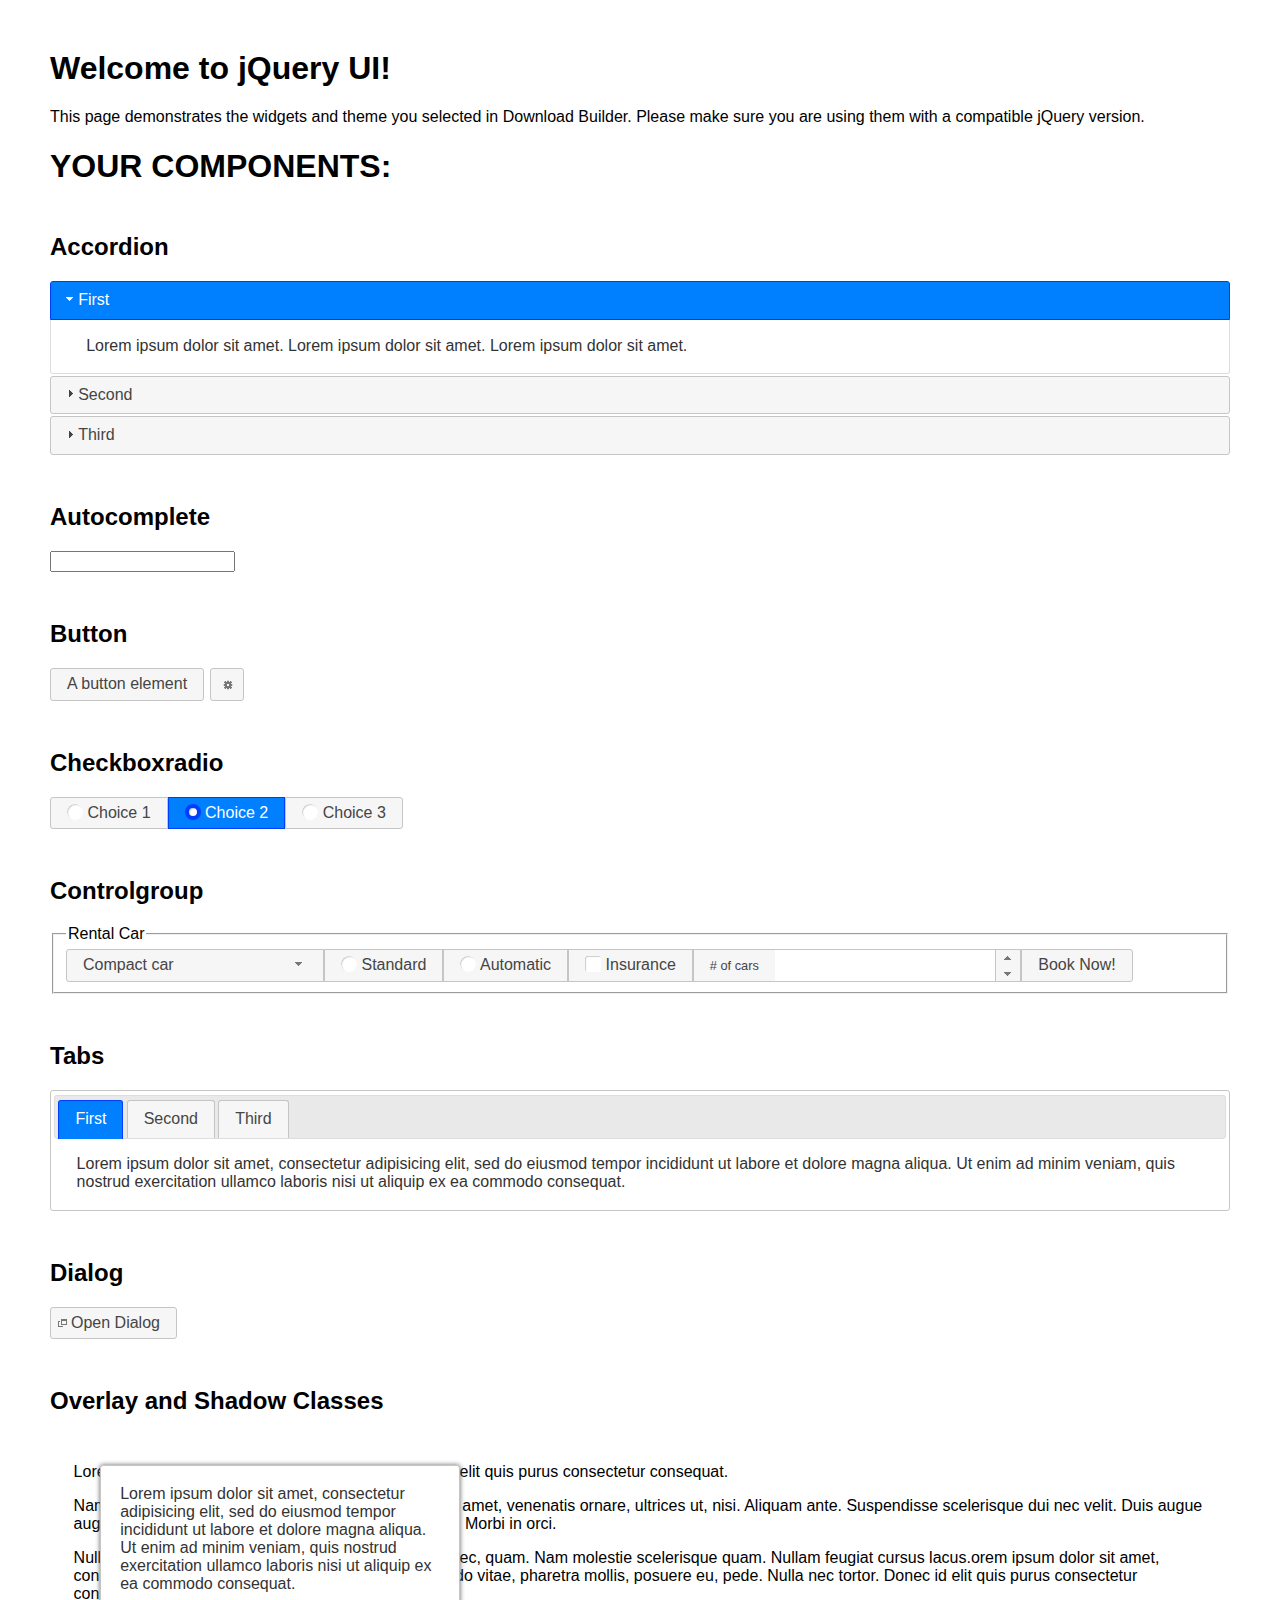
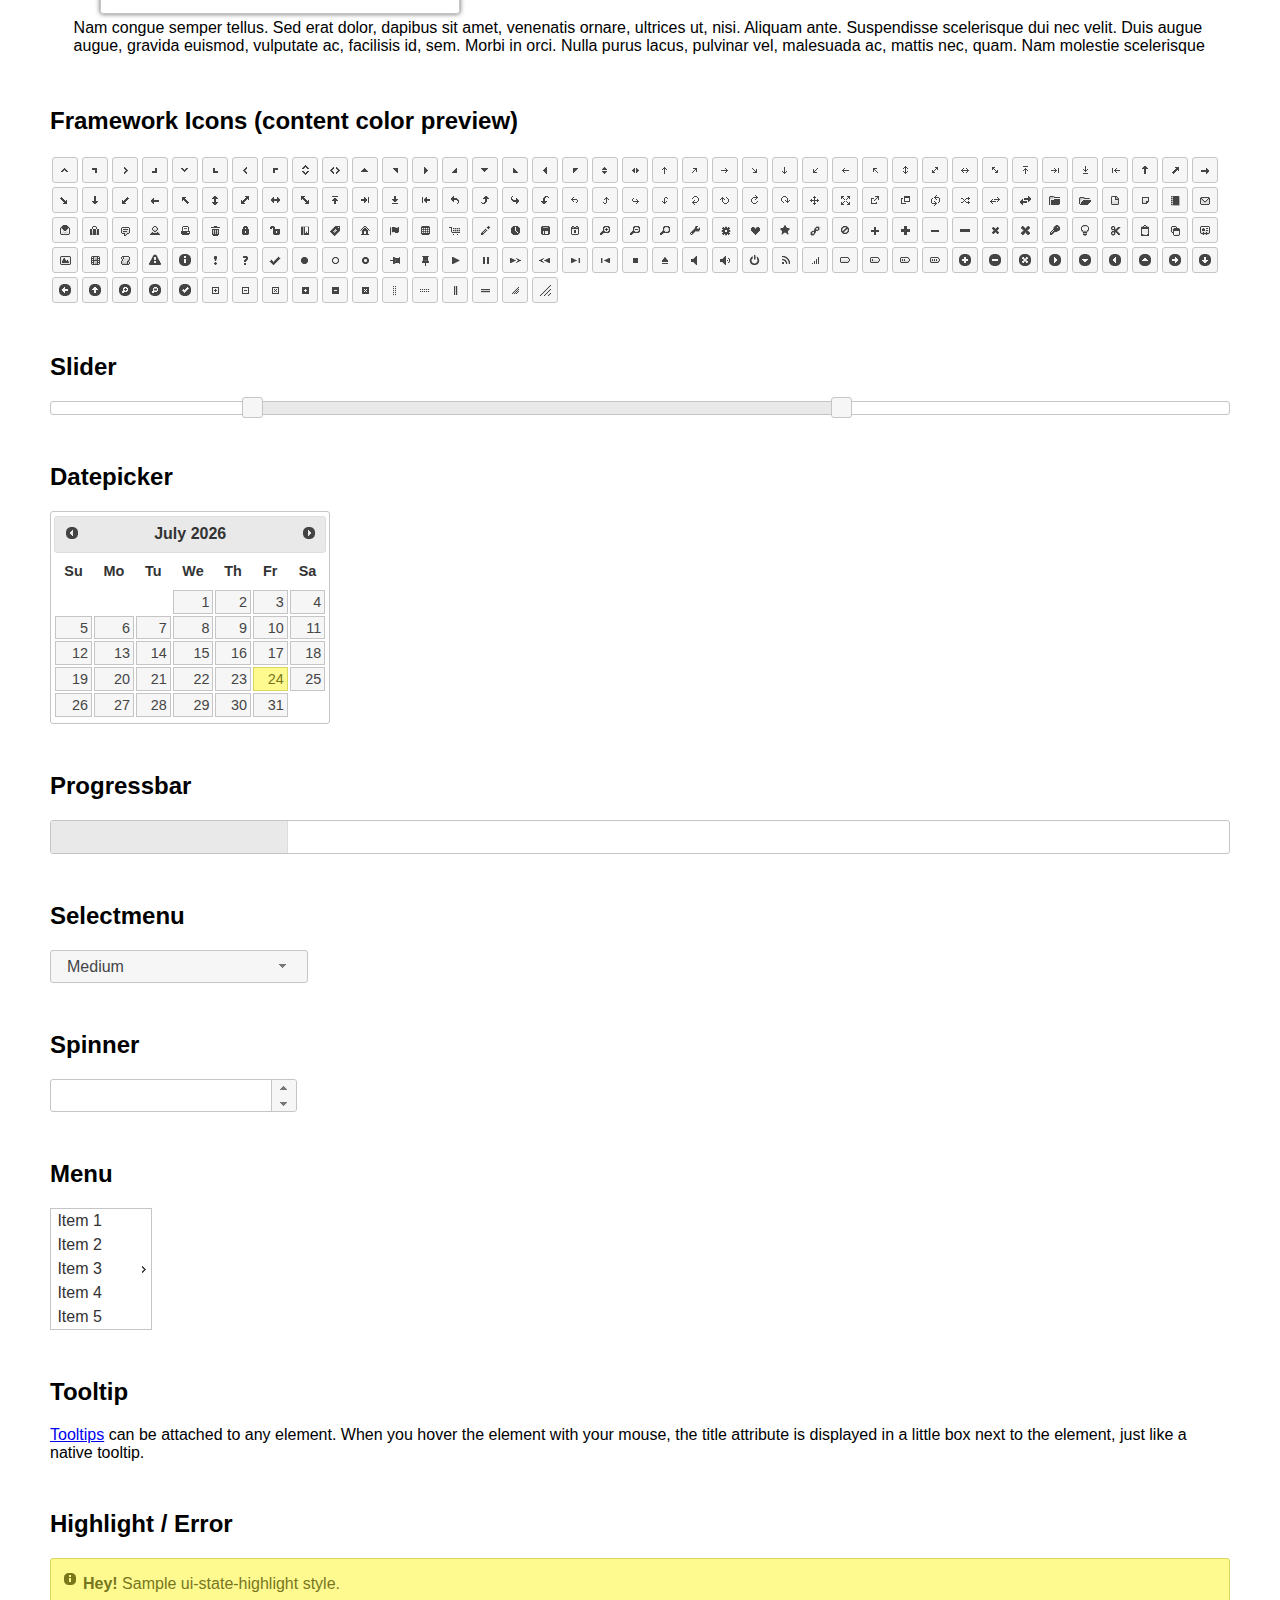
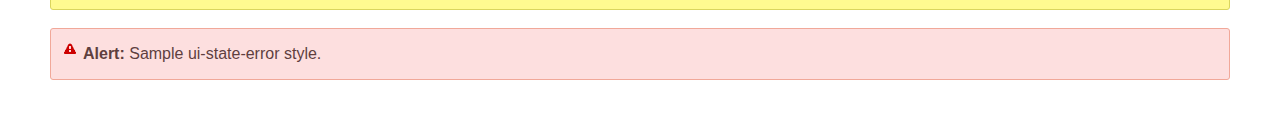
<file: src/main/resources/static/libs/jquery-ui-1.12.1/index.html>
<!doctype html>
<html lang="us">
<head>
	<meta charset="utf-8">
	<title>jQuery UI Example Page</title>
	<link href="jquery-ui.css" rel="stylesheet">
	<style>
	body{
		font-family: "Trebuchet MS", sans-serif;
		margin: 50px;
	}
	.demoHeaders {
		margin-top: 2em;
	}
	#dialog-link {
		padding: .4em 1em .4em 20px;
		text-decoration: none;
		position: relative;
	}
	#dialog-link span.ui-icon {
		margin: 0 5px 0 0;
		position: absolute;
		left: .2em;
		top: 50%;
		margin-top: -8px;
	}
	#icons {
		margin: 0;
		padding: 0;
	}
	#icons li {
		margin: 2px;
		position: relative;
		padding: 4px 0;
		cursor: pointer;
		float: left;
		list-style: none;
	}
	#icons span.ui-icon {
		float: left;
		margin: 0 4px;
	}
	.fakewindowcontain .ui-widget-overlay {
		position: absolute;
	}
	select {
		width: 200px;
	}
	</style>
</head>
<body>

<h1>Welcome to jQuery UI!</h1>

<div class="ui-widget">
	<p>This page demonstrates the widgets and theme you selected in Download Builder. Please make sure you are using them with a compatible jQuery version.</p>
</div>

<h1>YOUR COMPONENTS:</h1>


<!-- Accordion -->
<h2 class="demoHeaders">Accordion</h2>
<div id="accordion">
	<h3>First</h3>
	<div>Lorem ipsum dolor sit amet. Lorem ipsum dolor sit amet. Lorem ipsum dolor sit amet.</div>
	<h3>Second</h3>
	<div>Phasellus mattis tincidunt nibh.</div>
	<h3>Third</h3>
	<div>Nam dui erat, auctor a, dignissim quis.</div>
</div>



<!-- Autocomplete -->
<h2 class="demoHeaders">Autocomplete</h2>
<div>
	<input id="autocomplete" title="type &quot;a&quot;">
</div>



<!-- Button -->
<h2 class="demoHeaders">Button</h2>
<button id="button">A button element</button>
<button id="button-icon">An icon-only button</button>



<!-- Checkboxradio -->
<h2 class="demoHeaders">Checkboxradio</h2>
<form style="margin-top: 1em;">
	<div id="radioset">
		<input type="radio" id="radio1" name="radio"><label for="radio1">Choice 1</label>
		<input type="radio" id="radio2" name="radio" checked="checked"><label for="radio2">Choice 2</label>
		<input type="radio" id="radio3" name="radio"><label for="radio3">Choice 3</label>
	</div>
</form>



<!-- Controlgroup -->
<h2 class="demoHeaders">Controlgroup</h2>
<fieldset>
	<legend>Rental Car</legend>
	<div id="controlgroup">
		<select id="car-type">
			<option>Compact car</option>
			<option>Midsize car</option>
			<option>Full size car</option>
			<option>SUV</option>
			<option>Luxury</option>
			<option>Truck</option>
			<option>Van</option>
		</select>
		<label for="transmission-standard">Standard</label>
		<input type="radio" name="transmission" id="transmission-standard">
		<label for="transmission-automatic">Automatic</label>
		<input type="radio" name="transmission" id="transmission-automatic">
		<label for="insurance">Insurance</label>
		<input type="checkbox" name="insurance" id="insurance">
		<label for="horizontal-spinner" class="ui-controlgroup-label"># of cars</label>
		<input id="horizontal-spinner" class="ui-spinner-input">
		<button>Book Now!</button>
	</div>
</fieldset>



<!-- Tabs -->
<h2 class="demoHeaders">Tabs</h2>
<div id="tabs">
	<ul>
		<li><a href="#tabs-1">First</a></li>
		<li><a href="#tabs-2">Second</a></li>
		<li><a href="#tabs-3">Third</a></li>
	</ul>
	<div id="tabs-1">Lorem ipsum dolor sit amet, consectetur adipisicing elit, sed do eiusmod tempor incididunt ut labore et dolore magna aliqua. Ut enim ad minim veniam, quis nostrud exercitation ullamco laboris nisi ut aliquip ex ea commodo consequat.</div>
	<div id="tabs-2">Phasellus mattis tincidunt nibh. Cras orci urna, blandit id, pretium vel, aliquet ornare, felis. Maecenas scelerisque sem non nisl. Fusce sed lorem in enim dictum bibendum.</div>
	<div id="tabs-3">Nam dui erat, auctor a, dignissim quis, sollicitudin eu, felis. Pellentesque nisi urna, interdum eget, sagittis et, consequat vestibulum, lacus. Mauris porttitor ullamcorper augue.</div>
</div>



<h2 class="demoHeaders">Dialog</h2>
<p>
	<button id="dialog-link" class="ui-button ui-corner-all ui-widget">
		<span class="ui-icon ui-icon-newwin"></span>Open Dialog
	</button>
</p>

<h2 class="demoHeaders">Overlay and Shadow Classes</h2>
<div style="position: relative; width: 96%; height: 200px; padding:1% 2%; overflow:hidden;" class="fakewindowcontain">
	<p>Lorem ipsum dolor sit amet,  Nulla nec tortor. Donec id elit quis purus consectetur consequat. </p><p>Nam congue semper tellus. Sed erat dolor, dapibus sit amet, venenatis ornare, ultrices ut, nisi. Aliquam ante. Suspendisse scelerisque dui nec velit. Duis augue augue, gravida euismod, vulputate ac, facilisis id, sem. Morbi in orci. </p><p>Nulla purus lacus, pulvinar vel, malesuada ac, mattis nec, quam. Nam molestie scelerisque quam. Nullam feugiat cursus lacus.orem ipsum dolor sit amet, consectetur adipiscing elit. Donec libero risus, commodo vitae, pharetra mollis, posuere eu, pede. Nulla nec tortor. Donec id elit quis purus consectetur consequat. </p><p>Nam congue semper tellus. Sed erat dolor, dapibus sit amet, venenatis ornare, ultrices ut, nisi. Aliquam ante. Suspendisse scelerisque dui nec velit. Duis augue augue, gravida euismod, vulputate ac, facilisis id, sem. Morbi in orci. Nulla purus lacus, pulvinar vel, malesuada ac, mattis nec, quam. Nam molestie scelerisque quam. </p><p>Nullam feugiat cursus lacus.orem ipsum dolor sit amet, consectetur adipiscing elit. Donec libero risus, commodo vitae, pharetra mollis, posuere eu, pede. Nulla nec tortor. Donec id elit quis purus consectetur consequat. Nam congue semper tellus. Sed erat dolor, dapibus sit amet, venenatis ornare, ultrices ut, nisi. Aliquam ante. </p><p>Suspendisse scelerisque dui nec velit. Duis augue augue, gravida euismod, vulputate ac, facilisis id, sem. Morbi in orci. Nulla purus lacus, pulvinar vel, malesuada ac, mattis nec, quam. Nam molestie scelerisque quam. Nullam feugiat cursus lacus.orem ipsum dolor sit amet, consectetur adipiscing elit. Donec libero risus, commodo vitae, pharetra mollis, posuere eu, pede. Nulla nec tortor. Donec id elit quis purus consectetur consequat. Nam congue semper tellus. Sed erat dolor, dapibus sit amet, venenatis ornare, ultrices ut, nisi. </p>

	<!-- ui-dialog -->
	<div class="ui-widget-overlay ui-front"></div>
	<div style="position: absolute; width: 320px; left: 50px; top: 30px; padding: 1.2em" class="ui-widget ui-front ui-widget-content ui-corner-all ui-widget-shadow">
		Lorem ipsum dolor sit amet, consectetur adipisicing elit, sed do eiusmod tempor incididunt ut labore et dolore magna aliqua. Ut enim ad minim veniam, quis nostrud exercitation ullamco laboris nisi ut aliquip ex ea commodo consequat.
	</div>

</div>

<!-- ui-dialog -->
<div id="dialog" title="Dialog Title">
	<p>Lorem ipsum dolor sit amet, consectetur adipisicing elit, sed do eiusmod tempor incididunt ut labore et dolore magna aliqua. Ut enim ad minim veniam, quis nostrud exercitation ullamco laboris nisi ut aliquip ex ea commodo consequat.</p>
</div>



<h2 class="demoHeaders">Framework Icons (content color preview)</h2>
<ul id="icons" class="ui-widget ui-helper-clearfix">
	<li class="ui-state-default ui-corner-all" title=".ui-icon-caret-1-n"><span class="ui-icon ui-icon-caret-1-n"></span></li>
	<li class="ui-state-default ui-corner-all" title=".ui-icon-caret-1-ne"><span class="ui-icon ui-icon-caret-1-ne"></span></li>
	<li class="ui-state-default ui-corner-all" title=".ui-icon-caret-1-e"><span class="ui-icon ui-icon-caret-1-e"></span></li>
	<li class="ui-state-default ui-corner-all" title=".ui-icon-caret-1-se"><span class="ui-icon ui-icon-caret-1-se"></span></li>
	<li class="ui-state-default ui-corner-all" title=".ui-icon-caret-1-s"><span class="ui-icon ui-icon-caret-1-s"></span></li>
	<li class="ui-state-default ui-corner-all" title=".ui-icon-caret-1-sw"><span class="ui-icon ui-icon-caret-1-sw"></span></li>
	<li class="ui-state-default ui-corner-all" title=".ui-icon-caret-1-w"><span class="ui-icon ui-icon-caret-1-w"></span></li>
	<li class="ui-state-default ui-corner-all" title=".ui-icon-caret-1-nw"><span class="ui-icon ui-icon-caret-1-nw"></span></li>
	<li class="ui-state-default ui-corner-all" title=".ui-icon-caret-2-n-s"><span class="ui-icon ui-icon-caret-2-n-s"></span></li>
	<li class="ui-state-default ui-corner-all" title=".ui-icon-caret-2-e-w"><span class="ui-icon ui-icon-caret-2-e-w"></span></li>
	<li class="ui-state-default ui-corner-all" title=".ui-icon-triangle-1-n"><span class="ui-icon ui-icon-triangle-1-n"></span></li>
	<li class="ui-state-default ui-corner-all" title=".ui-icon-triangle-1-ne"><span class="ui-icon ui-icon-triangle-1-ne"></span></li>
	<li class="ui-state-default ui-corner-all" title=".ui-icon-triangle-1-e"><span class="ui-icon ui-icon-triangle-1-e"></span></li>
	<li class="ui-state-default ui-corner-all" title=".ui-icon-triangle-1-se"><span class="ui-icon ui-icon-triangle-1-se"></span></li>
	<li class="ui-state-default ui-corner-all" title=".ui-icon-triangle-1-s"><span class="ui-icon ui-icon-triangle-1-s"></span></li>
	<li class="ui-state-default ui-corner-all" title=".ui-icon-triangle-1-sw"><span class="ui-icon ui-icon-triangle-1-sw"></span></li>
	<li class="ui-state-default ui-corner-all" title=".ui-icon-triangle-1-w"><span class="ui-icon ui-icon-triangle-1-w"></span></li>
	<li class="ui-state-default ui-corner-all" title=".ui-icon-triangle-1-nw"><span class="ui-icon ui-icon-triangle-1-nw"></span></li>
	<li class="ui-state-default ui-corner-all" title=".ui-icon-triangle-2-n-s"><span class="ui-icon ui-icon-triangle-2-n-s"></span></li>
	<li class="ui-state-default ui-corner-all" title=".ui-icon-triangle-2-e-w"><span class="ui-icon ui-icon-triangle-2-e-w"></span></li>
	<li class="ui-state-default ui-corner-all" title=".ui-icon-arrow-1-n"><span class="ui-icon ui-icon-arrow-1-n"></span></li>
	<li class="ui-state-default ui-corner-all" title=".ui-icon-arrow-1-ne"><span class="ui-icon ui-icon-arrow-1-ne"></span></li>
	<li class="ui-state-default ui-corner-all" title=".ui-icon-arrow-1-e"><span class="ui-icon ui-icon-arrow-1-e"></span></li>
	<li class="ui-state-default ui-corner-all" title=".ui-icon-arrow-1-se"><span class="ui-icon ui-icon-arrow-1-se"></span></li>
	<li class="ui-state-default ui-corner-all" title=".ui-icon-arrow-1-s"><span class="ui-icon ui-icon-arrow-1-s"></span></li>
	<li class="ui-state-default ui-corner-all" title=".ui-icon-arrow-1-sw"><span class="ui-icon ui-icon-arrow-1-sw"></span></li>
	<li class="ui-state-default ui-corner-all" title=".ui-icon-arrow-1-w"><span class="ui-icon ui-icon-arrow-1-w"></span></li>
	<li class="ui-state-default ui-corner-all" title=".ui-icon-arrow-1-nw"><span class="ui-icon ui-icon-arrow-1-nw"></span></li>
	<li class="ui-state-default ui-corner-all" title=".ui-icon-arrow-2-n-s"><span class="ui-icon ui-icon-arrow-2-n-s"></span></li>
	<li class="ui-state-default ui-corner-all" title=".ui-icon-arrow-2-ne-sw"><span class="ui-icon ui-icon-arrow-2-ne-sw"></span></li>
	<li class="ui-state-default ui-corner-all" title=".ui-icon-arrow-2-e-w"><span class="ui-icon ui-icon-arrow-2-e-w"></span></li>
	<li class="ui-state-default ui-corner-all" title=".ui-icon-arrow-2-se-nw"><span class="ui-icon ui-icon-arrow-2-se-nw"></span></li>
	<li class="ui-state-default ui-corner-all" title=".ui-icon-arrowstop-1-n"><span class="ui-icon ui-icon-arrowstop-1-n"></span></li>
	<li class="ui-state-default ui-corner-all" title=".ui-icon-arrowstop-1-e"><span class="ui-icon ui-icon-arrowstop-1-e"></span></li>
	<li class="ui-state-default ui-corner-all" title=".ui-icon-arrowstop-1-s"><span class="ui-icon ui-icon-arrowstop-1-s"></span></li>
	<li class="ui-state-default ui-corner-all" title=".ui-icon-arrowstop-1-w"><span class="ui-icon ui-icon-arrowstop-1-w"></span></li>
	<li class="ui-state-default ui-corner-all" title=".ui-icon-arrowthick-1-n"><span class="ui-icon ui-icon-arrowthick-1-n"></span></li>
	<li class="ui-state-default ui-corner-all" title=".ui-icon-arrowthick-1-ne"><span class="ui-icon ui-icon-arrowthick-1-ne"></span></li>
	<li class="ui-state-default ui-corner-all" title=".ui-icon-arrowthick-1-e"><span class="ui-icon ui-icon-arrowthick-1-e"></span></li>
	<li class="ui-state-default ui-corner-all" title=".ui-icon-arrowthick-1-se"><span class="ui-icon ui-icon-arrowthick-1-se"></span></li>
	<li class="ui-state-default ui-corner-all" title=".ui-icon-arrowthick-1-s"><span class="ui-icon ui-icon-arrowthick-1-s"></span></li>
	<li class="ui-state-default ui-corner-all" title=".ui-icon-arrowthick-1-sw"><span class="ui-icon ui-icon-arrowthick-1-sw"></span></li>
	<li class="ui-state-default ui-corner-all" title=".ui-icon-arrowthick-1-w"><span class="ui-icon ui-icon-arrowthick-1-w"></span></li>
	<li class="ui-state-default ui-corner-all" title=".ui-icon-arrowthick-1-nw"><span class="ui-icon ui-icon-arrowthick-1-nw"></span></li>
	<li class="ui-state-default ui-corner-all" title=".ui-icon-arrowthick-2-n-s"><span class="ui-icon ui-icon-arrowthick-2-n-s"></span></li>
	<li class="ui-state-default ui-corner-all" title=".ui-icon-arrowthick-2-ne-sw"><span class="ui-icon ui-icon-arrowthick-2-ne-sw"></span></li>
	<li class="ui-state-default ui-corner-all" title=".ui-icon-arrowthick-2-e-w"><span class="ui-icon ui-icon-arrowthick-2-e-w"></span></li>
	<li class="ui-state-default ui-corner-all" title=".ui-icon-arrowthick-2-se-nw"><span class="ui-icon ui-icon-arrowthick-2-se-nw"></span></li>
	<li class="ui-state-default ui-corner-all" title=".ui-icon-arrowthickstop-1-n"><span class="ui-icon ui-icon-arrowthickstop-1-n"></span></li>
	<li class="ui-state-default ui-corner-all" title=".ui-icon-arrowthickstop-1-e"><span class="ui-icon ui-icon-arrowthickstop-1-e"></span></li>
	<li class="ui-state-default ui-corner-all" title=".ui-icon-arrowthickstop-1-s"><span class="ui-icon ui-icon-arrowthickstop-1-s"></span></li>
	<li class="ui-state-default ui-corner-all" title=".ui-icon-arrowthickstop-1-w"><span class="ui-icon ui-icon-arrowthickstop-1-w"></span></li>
	<li class="ui-state-default ui-corner-all" title=".ui-icon-arrowreturnthick-1-w"><span class="ui-icon ui-icon-arrowreturnthick-1-w"></span></li>
	<li class="ui-state-default ui-corner-all" title=".ui-icon-arrowreturnthick-1-n"><span class="ui-icon ui-icon-arrowreturnthick-1-n"></span></li>
	<li class="ui-state-default ui-corner-all" title=".ui-icon-arrowreturnthick-1-e"><span class="ui-icon ui-icon-arrowreturnthick-1-e"></span></li>
	<li class="ui-state-default ui-corner-all" title=".ui-icon-arrowreturnthick-1-s"><span class="ui-icon ui-icon-arrowreturnthick-1-s"></span></li>
	<li class="ui-state-default ui-corner-all" title=".ui-icon-arrowreturn-1-w"><span class="ui-icon ui-icon-arrowreturn-1-w"></span></li>
	<li class="ui-state-default ui-corner-all" title=".ui-icon-arrowreturn-1-n"><span class="ui-icon ui-icon-arrowreturn-1-n"></span></li>
	<li class="ui-state-default ui-corner-all" title=".ui-icon-arrowreturn-1-e"><span class="ui-icon ui-icon-arrowreturn-1-e"></span></li>
	<li class="ui-state-default ui-corner-all" title=".ui-icon-arrowreturn-1-s"><span class="ui-icon ui-icon-arrowreturn-1-s"></span></li>
	<li class="ui-state-default ui-corner-all" title=".ui-icon-arrowrefresh-1-w"><span class="ui-icon ui-icon-arrowrefresh-1-w"></span></li>
	<li class="ui-state-default ui-corner-all" title=".ui-icon-arrowrefresh-1-n"><span class="ui-icon ui-icon-arrowrefresh-1-n"></span></li>
	<li class="ui-state-default ui-corner-all" title=".ui-icon-arrowrefresh-1-e"><span class="ui-icon ui-icon-arrowrefresh-1-e"></span></li>
	<li class="ui-state-default ui-corner-all" title=".ui-icon-arrowrefresh-1-s"><span class="ui-icon ui-icon-arrowrefresh-1-s"></span></li>
	<li class="ui-state-default ui-corner-all" title=".ui-icon-arrow-4"><span class="ui-icon ui-icon-arrow-4"></span></li>
	<li class="ui-state-default ui-corner-all" title=".ui-icon-arrow-4-diag"><span class="ui-icon ui-icon-arrow-4-diag"></span></li>
	<li class="ui-state-default ui-corner-all" title=".ui-icon-extlink"><span class="ui-icon ui-icon-extlink"></span></li>
	<li class="ui-state-default ui-corner-all" title=".ui-icon-newwin"><span class="ui-icon ui-icon-newwin"></span></li>
	<li class="ui-state-default ui-corner-all" title=".ui-icon-refresh"><span class="ui-icon ui-icon-refresh"></span></li>
	<li class="ui-state-default ui-corner-all" title=".ui-icon-shuffle"><span class="ui-icon ui-icon-shuffle"></span></li>
	<li class="ui-state-default ui-corner-all" title=".ui-icon-transfer-e-w"><span class="ui-icon ui-icon-transfer-e-w"></span></li>
	<li class="ui-state-default ui-corner-all" title=".ui-icon-transferthick-e-w"><span class="ui-icon ui-icon-transferthick-e-w"></span></li>
	<li class="ui-state-default ui-corner-all" title=".ui-icon-folder-collapsed"><span class="ui-icon ui-icon-folder-collapsed"></span></li>
	<li class="ui-state-default ui-corner-all" title=".ui-icon-folder-open"><span class="ui-icon ui-icon-folder-open"></span></li>
	<li class="ui-state-default ui-corner-all" title=".ui-icon-document"><span class="ui-icon ui-icon-document"></span></li>
	<li class="ui-state-default ui-corner-all" title=".ui-icon-document-b"><span class="ui-icon ui-icon-document-b"></span></li>
	<li class="ui-state-default ui-corner-all" title=".ui-icon-note"><span class="ui-icon ui-icon-note"></span></li>
	<li class="ui-state-default ui-corner-all" title=".ui-icon-mail-closed"><span class="ui-icon ui-icon-mail-closed"></span></li>
	<li class="ui-state-default ui-corner-all" title=".ui-icon-mail-open"><span class="ui-icon ui-icon-mail-open"></span></li>
	<li class="ui-state-default ui-corner-all" title=".ui-icon-suitcase"><span class="ui-icon ui-icon-suitcase"></span></li>
	<li class="ui-state-default ui-corner-all" title=".ui-icon-comment"><span class="ui-icon ui-icon-comment"></span></li>
	<li class="ui-state-default ui-corner-all" title=".ui-icon-person"><span class="ui-icon ui-icon-person"></span></li>
	<li class="ui-state-default ui-corner-all" title=".ui-icon-print"><span class="ui-icon ui-icon-print"></span></li>
	<li class="ui-state-default ui-corner-all" title=".ui-icon-trash"><span class="ui-icon ui-icon-trash"></span></li>
	<li class="ui-state-default ui-corner-all" title=".ui-icon-locked"><span class="ui-icon ui-icon-locked"></span></li>
	<li class="ui-state-default ui-corner-all" title=".ui-icon-unlocked"><span class="ui-icon ui-icon-unlocked"></span></li>
	<li class="ui-state-default ui-corner-all" title=".ui-icon-bookmark"><span class="ui-icon ui-icon-bookmark"></span></li>
	<li class="ui-state-default ui-corner-all" title=".ui-icon-tag"><span class="ui-icon ui-icon-tag"></span></li>
	<li class="ui-state-default ui-corner-all" title=".ui-icon-home"><span class="ui-icon ui-icon-home"></span></li>
	<li class="ui-state-default ui-corner-all" title=".ui-icon-flag"><span class="ui-icon ui-icon-flag"></span></li>
	<li class="ui-state-default ui-corner-all" title=".ui-icon-calculator"><span class="ui-icon ui-icon-calculator"></span></li>
	<li class="ui-state-default ui-corner-all" title=".ui-icon-cart"><span class="ui-icon ui-icon-cart"></span></li>
	<li class="ui-state-default ui-corner-all" title=".ui-icon-pencil"><span class="ui-icon ui-icon-pencil"></span></li>
	<li class="ui-state-default ui-corner-all" title=".ui-icon-clock"><span class="ui-icon ui-icon-clock"></span></li>
	<li class="ui-state-default ui-corner-all" title=".ui-icon-disk"><span class="ui-icon ui-icon-disk"></span></li>
	<li class="ui-state-default ui-corner-all" title=".ui-icon-calendar"><span class="ui-icon ui-icon-calendar"></span></li>
	<li class="ui-state-default ui-corner-all" title=".ui-icon-zoomin"><span class="ui-icon ui-icon-zoomin"></span></li>
	<li class="ui-state-default ui-corner-all" title=".ui-icon-zoomout"><span class="ui-icon ui-icon-zoomout"></span></li>
	<li class="ui-state-default ui-corner-all" title=".ui-icon-search"><span class="ui-icon ui-icon-search"></span></li>
	<li class="ui-state-default ui-corner-all" title=".ui-icon-wrench"><span class="ui-icon ui-icon-wrench"></span></li>
	<li class="ui-state-default ui-corner-all" title=".ui-icon-gear"><span class="ui-icon ui-icon-gear"></span></li>
	<li class="ui-state-default ui-corner-all" title=".ui-icon-heart"><span class="ui-icon ui-icon-heart"></span></li>
	<li class="ui-state-default ui-corner-all" title=".ui-icon-star"><span class="ui-icon ui-icon-star"></span></li>
	<li class="ui-state-default ui-corner-all" title=".ui-icon-link"><span class="ui-icon ui-icon-link"></span></li>
	<li class="ui-state-default ui-corner-all" title=".ui-icon-cancel"><span class="ui-icon ui-icon-cancel"></span></li>
	<li class="ui-state-default ui-corner-all" title=".ui-icon-plus"><span class="ui-icon ui-icon-plus"></span></li>
	<li class="ui-state-default ui-corner-all" title=".ui-icon-plusthick"><span class="ui-icon ui-icon-plusthick"></span></li>
	<li class="ui-state-default ui-corner-all" title=".ui-icon-minus"><span class="ui-icon ui-icon-minus"></span></li>
	<li class="ui-state-default ui-corner-all" title=".ui-icon-minusthick"><span class="ui-icon ui-icon-minusthick"></span></li>
	<li class="ui-state-default ui-corner-all" title=".ui-icon-close"><span class="ui-icon ui-icon-close"></span></li>
	<li class="ui-state-default ui-corner-all" title=".ui-icon-closethick"><span class="ui-icon ui-icon-closethick"></span></li>
	<li class="ui-state-default ui-corner-all" title=".ui-icon-key"><span class="ui-icon ui-icon-key"></span></li>
	<li class="ui-state-default ui-corner-all" title=".ui-icon-lightbulb"><span class="ui-icon ui-icon-lightbulb"></span></li>
	<li class="ui-state-default ui-corner-all" title=".ui-icon-scissors"><span class="ui-icon ui-icon-scissors"></span></li>
	<li class="ui-state-default ui-corner-all" title=".ui-icon-clipboard"><span class="ui-icon ui-icon-clipboard"></span></li>
	<li class="ui-state-default ui-corner-all" title=".ui-icon-copy"><span class="ui-icon ui-icon-copy"></span></li>
	<li class="ui-state-default ui-corner-all" title=".ui-icon-contact"><span class="ui-icon ui-icon-contact"></span></li>
	<li class="ui-state-default ui-corner-all" title=".ui-icon-image"><span class="ui-icon ui-icon-image"></span></li>
	<li class="ui-state-default ui-corner-all" title=".ui-icon-video"><span class="ui-icon ui-icon-video"></span></li>
	<li class="ui-state-default ui-corner-all" title=".ui-icon-script"><span class="ui-icon ui-icon-script"></span></li>
	<li class="ui-state-default ui-corner-all" title=".ui-icon-alert"><span class="ui-icon ui-icon-alert"></span></li>
	<li class="ui-state-default ui-corner-all" title=".ui-icon-info"><span class="ui-icon ui-icon-info"></span></li>
	<li class="ui-state-default ui-corner-all" title=".ui-icon-notice"><span class="ui-icon ui-icon-notice"></span></li>
	<li class="ui-state-default ui-corner-all" title=".ui-icon-help"><span class="ui-icon ui-icon-help"></span></li>
	<li class="ui-state-default ui-corner-all" title=".ui-icon-check"><span class="ui-icon ui-icon-check"></span></li>
	<li class="ui-state-default ui-corner-all" title=".ui-icon-bullet"><span class="ui-icon ui-icon-bullet"></span></li>
	<li class="ui-state-default ui-corner-all" title=".ui-icon-radio-off"><span class="ui-icon ui-icon-radio-off"></span></li>
	<li class="ui-state-default ui-corner-all" title=".ui-icon-radio-on"><span class="ui-icon ui-icon-radio-on"></span></li>
	<li class="ui-state-default ui-corner-all" title=".ui-icon-pin-w"><span class="ui-icon ui-icon-pin-w"></span></li>
	<li class="ui-state-default ui-corner-all" title=".ui-icon-pin-s"><span class="ui-icon ui-icon-pin-s"></span></li>
	<li class="ui-state-default ui-corner-all" title=".ui-icon-play"><span class="ui-icon ui-icon-play"></span></li>
	<li class="ui-state-default ui-corner-all" title=".ui-icon-pause"><span class="ui-icon ui-icon-pause"></span></li>
	<li class="ui-state-default ui-corner-all" title=".ui-icon-seek-next"><span class="ui-icon ui-icon-seek-next"></span></li>
	<li class="ui-state-default ui-corner-all" title=".ui-icon-seek-prev"><span class="ui-icon ui-icon-seek-prev"></span></li>
	<li class="ui-state-default ui-corner-all" title=".ui-icon-seek-end"><span class="ui-icon ui-icon-seek-end"></span></li>
	<li class="ui-state-default ui-corner-all" title=".ui-icon-seek-first"><span class="ui-icon ui-icon-seek-first"></span></li>
	<li class="ui-state-default ui-corner-all" title=".ui-icon-stop"><span class="ui-icon ui-icon-stop"></span></li>
	<li class="ui-state-default ui-corner-all" title=".ui-icon-eject"><span class="ui-icon ui-icon-eject"></span></li>
	<li class="ui-state-default ui-corner-all" title=".ui-icon-volume-off"><span class="ui-icon ui-icon-volume-off"></span></li>
	<li class="ui-state-default ui-corner-all" title=".ui-icon-volume-on"><span class="ui-icon ui-icon-volume-on"></span></li>
	<li class="ui-state-default ui-corner-all" title=".ui-icon-power"><span class="ui-icon ui-icon-power"></span></li>
	<li class="ui-state-default ui-corner-all" title=".ui-icon-signal-diag"><span class="ui-icon ui-icon-signal-diag"></span></li>
	<li class="ui-state-default ui-corner-all" title=".ui-icon-signal"><span class="ui-icon ui-icon-signal"></span></li>
	<li class="ui-state-default ui-corner-all" title=".ui-icon-battery-0"><span class="ui-icon ui-icon-battery-0"></span></li>
	<li class="ui-state-default ui-corner-all" title=".ui-icon-battery-1"><span class="ui-icon ui-icon-battery-1"></span></li>
	<li class="ui-state-default ui-corner-all" title=".ui-icon-battery-2"><span class="ui-icon ui-icon-battery-2"></span></li>
	<li class="ui-state-default ui-corner-all" title=".ui-icon-battery-3"><span class="ui-icon ui-icon-battery-3"></span></li>
	<li class="ui-state-default ui-corner-all" title=".ui-icon-circle-plus"><span class="ui-icon ui-icon-circle-plus"></span></li>
	<li class="ui-state-default ui-corner-all" title=".ui-icon-circle-minus"><span class="ui-icon ui-icon-circle-minus"></span></li>
	<li class="ui-state-default ui-corner-all" title=".ui-icon-circle-close"><span class="ui-icon ui-icon-circle-close"></span></li>
	<li class="ui-state-default ui-corner-all" title=".ui-icon-circle-triangle-e"><span class="ui-icon ui-icon-circle-triangle-e"></span></li>
	<li class="ui-state-default ui-corner-all" title=".ui-icon-circle-triangle-s"><span class="ui-icon ui-icon-circle-triangle-s"></span></li>
	<li class="ui-state-default ui-corner-all" title=".ui-icon-circle-triangle-w"><span class="ui-icon ui-icon-circle-triangle-w"></span></li>
	<li class="ui-state-default ui-corner-all" title=".ui-icon-circle-triangle-n"><span class="ui-icon ui-icon-circle-triangle-n"></span></li>
	<li class="ui-state-default ui-corner-all" title=".ui-icon-circle-arrow-e"><span class="ui-icon ui-icon-circle-arrow-e"></span></li>
	<li class="ui-state-default ui-corner-all" title=".ui-icon-circle-arrow-s"><span class="ui-icon ui-icon-circle-arrow-s"></span></li>
	<li class="ui-state-default ui-corner-all" title=".ui-icon-circle-arrow-w"><span class="ui-icon ui-icon-circle-arrow-w"></span></li>
	<li class="ui-state-default ui-corner-all" title=".ui-icon-circle-arrow-n"><span class="ui-icon ui-icon-circle-arrow-n"></span></li>
	<li class="ui-state-default ui-corner-all" title=".ui-icon-circle-zoomin"><span class="ui-icon ui-icon-circle-zoomin"></span></li>
	<li class="ui-state-default ui-corner-all" title=".ui-icon-circle-zoomout"><span class="ui-icon ui-icon-circle-zoomout"></span></li>
	<li class="ui-state-default ui-corner-all" title=".ui-icon-circle-check"><span class="ui-icon ui-icon-circle-check"></span></li>
	<li class="ui-state-default ui-corner-all" title=".ui-icon-circlesmall-plus"><span class="ui-icon ui-icon-circlesmall-plus"></span></li>
	<li class="ui-state-default ui-corner-all" title=".ui-icon-circlesmall-minus"><span class="ui-icon ui-icon-circlesmall-minus"></span></li>
	<li class="ui-state-default ui-corner-all" title=".ui-icon-circlesmall-close"><span class="ui-icon ui-icon-circlesmall-close"></span></li>
	<li class="ui-state-default ui-corner-all" title=".ui-icon-squaresmall-plus"><span class="ui-icon ui-icon-squaresmall-plus"></span></li>
	<li class="ui-state-default ui-corner-all" title=".ui-icon-squaresmall-minus"><span class="ui-icon ui-icon-squaresmall-minus"></span></li>
	<li class="ui-state-default ui-corner-all" title=".ui-icon-squaresmall-close"><span class="ui-icon ui-icon-squaresmall-close"></span></li>
	<li class="ui-state-default ui-corner-all" title=".ui-icon-grip-dotted-vertical"><span class="ui-icon ui-icon-grip-dotted-vertical"></span></li>
	<li class="ui-state-default ui-corner-all" title=".ui-icon-grip-dotted-horizontal"><span class="ui-icon ui-icon-grip-dotted-horizontal"></span></li>
	<li class="ui-state-default ui-corner-all" title=".ui-icon-grip-solid-vertical"><span class="ui-icon ui-icon-grip-solid-vertical"></span></li>
	<li class="ui-state-default ui-corner-all" title=".ui-icon-grip-solid-horizontal"><span class="ui-icon ui-icon-grip-solid-horizontal"></span></li>
	<li class="ui-state-default ui-corner-all" title=".ui-icon-gripsmall-diagonal-se"><span class="ui-icon ui-icon-gripsmall-diagonal-se"></span></li>
	<li class="ui-state-default ui-corner-all" title=".ui-icon-grip-diagonal-se"><span class="ui-icon ui-icon-grip-diagonal-se"></span></li>
</ul>


<!-- Slider -->
<h2 class="demoHeaders">Slider</h2>
<div id="slider"></div>



<!-- Datepicker -->
<h2 class="demoHeaders">Datepicker</h2>
<div id="datepicker"></div>



<!-- Progressbar -->
<h2 class="demoHeaders">Progressbar</h2>
<div id="progressbar"></div>



<!-- Progressbar -->
<h2 class="demoHeaders">Selectmenu</h2>
<select id="selectmenu">
	<option>Slower</option>
	<option>Slow</option>
	<option selected="selected">Medium</option>
	<option>Fast</option>
	<option>Faster</option>
</select>



<!-- Spinner -->
<h2 class="demoHeaders">Spinner</h2>
<input id="spinner">



<!-- Menu -->
<h2 class="demoHeaders">Menu</h2>
<ul style="width:100px;" id="menu">
	<li><div>Item 1</div></li>
	<li><div>Item 2</div></li>
	<li><div>Item 3</div>
		<ul>
			<li><div>Item 3-1</div></li>
			<li><div>Item 3-2</div></li>
			<li><div>Item 3-3</div></li>
			<li><div>Item 3-4</div></li>
			<li><div>Item 3-5</div></li>
		</ul>
	</li>
	<li><div>Item 4</div></li>
	<li><div>Item 5</div></li>
</ul>



<!-- Tooltip -->
<h2 class="demoHeaders">Tooltip</h2>
<p id="tooltip">
	<a href="#" title="That&apos;s what this widget is">Tooltips</a> can be attached to any element. When you hover
the element with your mouse, the title attribute is displayed in a little box next to the element, just like a native tooltip.
</p>


<!-- Highlight / Error -->
<h2 class="demoHeaders">Highlight / Error</h2>
<div class="ui-widget">
	<div class="ui-state-highlight ui-corner-all" style="margin-top: 20px; padding: 0 .7em;">
		<p><span class="ui-icon ui-icon-info" style="float: left; margin-right: .3em;"></span>
		<strong>Hey!</strong> Sample ui-state-highlight style.</p>
	</div>
</div>
<br>
<div class="ui-widget">
	<div class="ui-state-error ui-corner-all" style="padding: 0 .7em;">
		<p><span class="ui-icon ui-icon-alert" style="float: left; margin-right: .3em;"></span>
		<strong>Alert:</strong> Sample ui-state-error style.</p>
	</div>
</div>

<script src="external/jquery/jquery.js"></script>
<script src="jquery-ui.js"></script>
<script>

$( "#accordion" ).accordion();



var availableTags = [
	"ActionScript",
	"AppleScript",
	"Asp",
	"BASIC",
	"C",
	"C++",
	"Clojure",
	"COBOL",
	"ColdFusion",
	"Erlang",
	"Fortran",
	"Groovy",
	"Haskell",
	"Java",
	"JavaScript",
	"Lisp",
	"Perl",
	"PHP",
	"Python",
	"Ruby",
	"Scala",
	"Scheme"
];
$( "#autocomplete" ).autocomplete({
	source: availableTags
});



$( "#button" ).button();
$( "#button-icon" ).button({
	icon: "ui-icon-gear",
	showLabel: false
});



$( "#radioset" ).buttonset();



$( "#controlgroup" ).controlgroup();



$( "#tabs" ).tabs();



$( "#dialog" ).dialog({
	autoOpen: false,
	width: 400,
	buttons: [
		{
			text: "Ok",
			click: function() {
				$( this ).dialog( "close" );
			}
		},
		{
			text: "Cancel",
			click: function() {
				$( this ).dialog( "close" );
			}
		}
	]
});

// Link to open the dialog
$( "#dialog-link" ).click(function( event ) {
	$( "#dialog" ).dialog( "open" );
	event.preventDefault();
});



$( "#datepicker" ).datepicker({
	inline: true
});



$( "#slider" ).slider({
	range: true,
	values: [ 17, 67 ]
});



$( "#progressbar" ).progressbar({
	value: 20
});



$( "#spinner" ).spinner();



$( "#menu" ).menu();



$( "#tooltip" ).tooltip();



$( "#selectmenu" ).selectmenu();


// Hover states on the static widgets
$( "#dialog-link, #icons li" ).hover(
	function() {
		$( this ).addClass( "ui-state-hover" );
	},
	function() {
		$( this ).removeClass( "ui-state-hover" );
	}
);
</script>
</body>
</html>
</file>
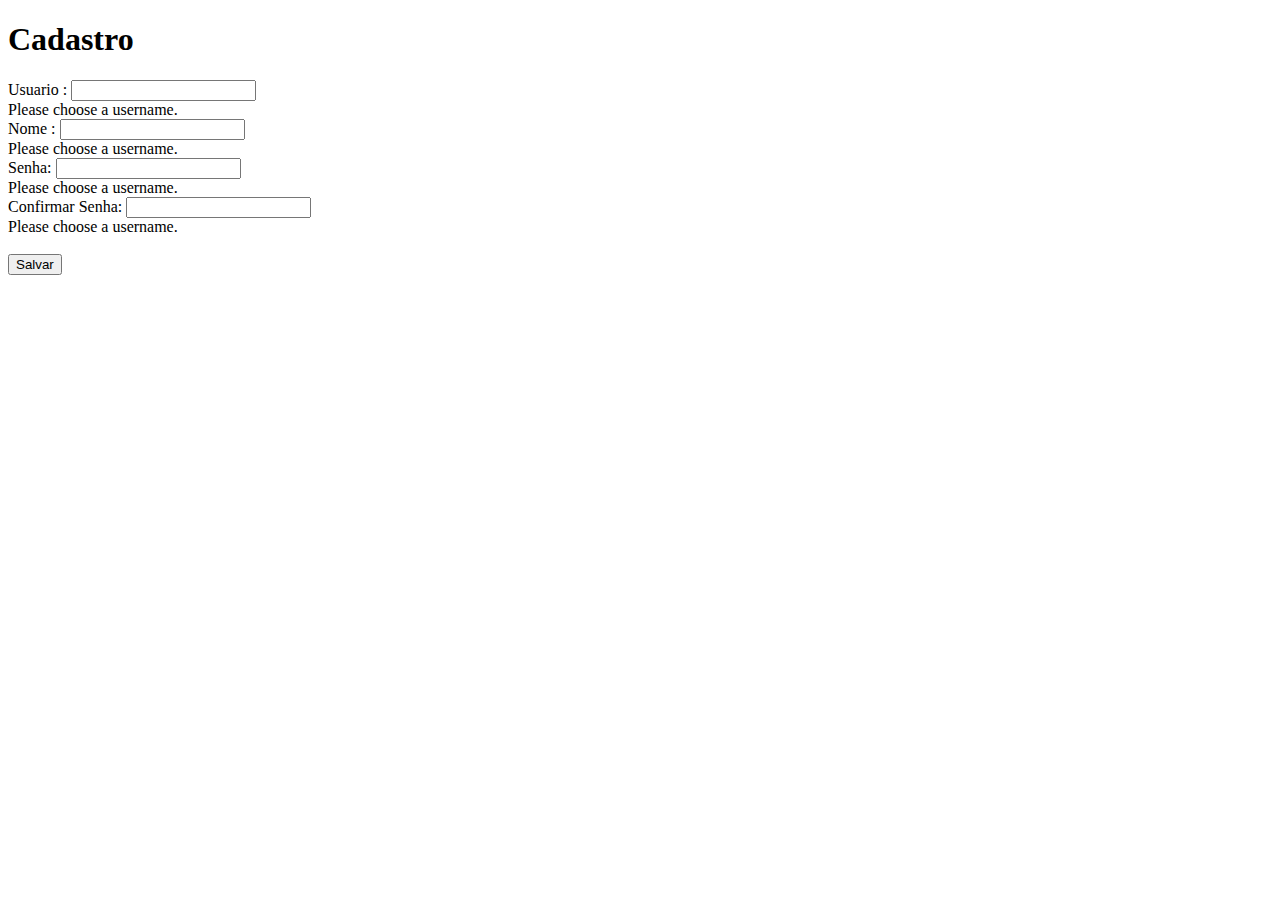
<file: src/main/resources/templates/cadastro.html>
<!DOCTYPE html>
<html lang="pt" xmlns:th="http://www.thymeleaf.org">
<head th:replace="layout/header :: common_header(~{::title},~{::link})">

    <title>Cadastro</title>
    <link/>

</head>
<body th:replace="layout/body :: common_body(~{::conteudo},~{::script})">
<div class="container" th:fragment="conteudo">

    <h1> Cadastro </h1>
    <form id="cadastro-form" action="#" method="post" th:action="@{/cadastro}">
        <div class="form-group">
            <label> Usuario : </label>
            <input class="form-control" autocomplete="off" type="text" id="input_user" name="usuario"/>
            <div class="invalid-feedback" id="feedback_user">
                Please choose a username.
            </div>
        </div>
        <div class="form-group">
            <label> Nome : </label>
            <input class="form-control" autocomplete="off" type="text" id="input_name" name="nome"/>
            <div class="invalid-feedback" id="feedback_name">
                Please choose a username.
            </div>
        </div>
        <div class="form-group">
            <label> Senha: </label>
            <input class="form-control" autocomplete="off" type="password" id="passwd_1" name="senha"/>
            <div class="invalid-feedback" id="feedback_passwd1">
                Please choose a username.
            </div>
        </div>
        <div class="form-group">
            <label> Confirmar Senha: </label>
            <input class="form-control" autocomplete="off" type="password" id="passwd_2" name="senha2"/>
            <div class="invalid-feedback" id="feedback_passwd2">
                Please choose a username.
            </div>
        </div>
        <div class="row">
            <div class="col-6">
                <a class="btn btn-secondary float-left" style="color:white;" th:href="@{/login}">Voltar para Login</a>
            </div>
            <div class="col-6">
                <input type="button" onclick="valid()" class="btn btn-primary float-right" value="Salvar"/>
            </div>
        </div>
    </form>
    <div class="alert alert-info" th:if="${type!=null && type.equals('info')}" th:text="${message}"></div>
    <div class="alert alert-error" th:if="${type!=null && type.equals('error')}" th:text="${message}"></div>

</div>
<script type="text/javascript">
    function valid(){
        console.log($('#input_name'));
        var invalid = false;
        if($('#input_user').val().length<4){
            $('#feedback_name').text('Usuario Invalido, deve ter pelo menos 4 caracteres');
            $('#input_user').addClass('is-invalid');
            $('#input_user').removeClass('is-valid');
            return;
        }else{
            $('#input_user').removeClass('is-invalid');
            $('#input_user').addClass('is-valid');

        }
        if($('#input_user').val().length>=10){
            $('#feedback_name').text('Usuario Invalido, deve ter no maximo 10 caracteres');
            $('#input_user').addClass('is-invalid');
            $('#input_user').removeClass('is-valid');
            return;
        }else{
            $('#input_user').removeClass('is-invalid');
            $('#input_user').addClass('is-valid');

        }
        $.ajax('/cadastro/verify/'+$('#input_user').val(),{
            method: 'GET',
            success: function(data){
                var userExists = data;
                if(userExists){
                    $('#feedback_user').text('Usuario já existe');
                    $('#input_user').addClass('is-invalid');
                    $('#input_user').removeClass('is-valid');
                    invalid = true;
                }else{
                    $('#input_user').removeClass('is-invalid');
                    $('#input_user').addClass('is-valid');
                }

                if($('#input_name').val().length<4){
                    $('#feedback_name').text('Nome Invalido, deve ter pelo menos 4 caracteres');
                    $('#input_name').addClass('is-invalid');
                    $('#input_name').removeClass('is-valid');
                    invalid = true;
                }else if($('#input_name').val().length>=20){
                    $('#feedback_name').text('Nome Invalido, deve ter no maximo 20 caracteres');
                    $('#input_name').addClass('is-invalid');
                    $('#input_name').removeClass('is-valid');
                    invalid = true;
                }else {
                    $('#input_name').removeClass('is-invalid');
                    $('#input_name').addClass('is-valid');
                }

                if($('#passwd_1').val().length<6){
                    $('#feedback_passwd1').text('O campo senha deve ter no minimo 6 caracteres');
                    $('#passwd_1').addClass('is-invalid');
                    $('#passwd_1').removeClass('is-valid');
                    invalid = true;
                } else if($('#passwd_1').val().length>=10){
                    $('#feedback_passwd1').text('O campo senha deve ter no maximo 10 caracteres');
                    $('#passwd_1').addClass('is-invalid');
                    $('#passwd_1').removeClass('is-valid');
                    invalid = true;
                }else{
                    if(!($('#passwd_1').val() === $('#passwd_2').val())){
                        $('#feedback_passwd2').text('Os campos de senha devem ser iguais');
                        $('#passwd_2').addClass('is-invalid');
                        $('#passwd_2').removeClass('is-valid');
                        invalid = true;
                    }else{
                        $('#passwd_1').addClass('is-valid');
                        $('#passwd_1').removeClass('is-invalid');
                        $('#passwd_2').addClass('is-valid');
                        $('#passwd_2').removeClass('is-invalid');
                    }
                }

                if(!invalid){
                    $('#cadastro-form').submit();
                }
            }
        });


    }

    $(document).ready(function () {
        $('.form-control').on('keypress',function () {
          $(this).removeClass('is-valid');
          $(this).removeClass('is-invalid');
        });
        $('#cadastro-form').each(function () {
            this.reset();
        });
    });
    document.getElementById("cadastro-form").setAttribute("autocomplete", "off");
    document.getElementById("cadastro-form").setAttribute("autocomplete", "off");
</script>


</body>
</html>
</file>
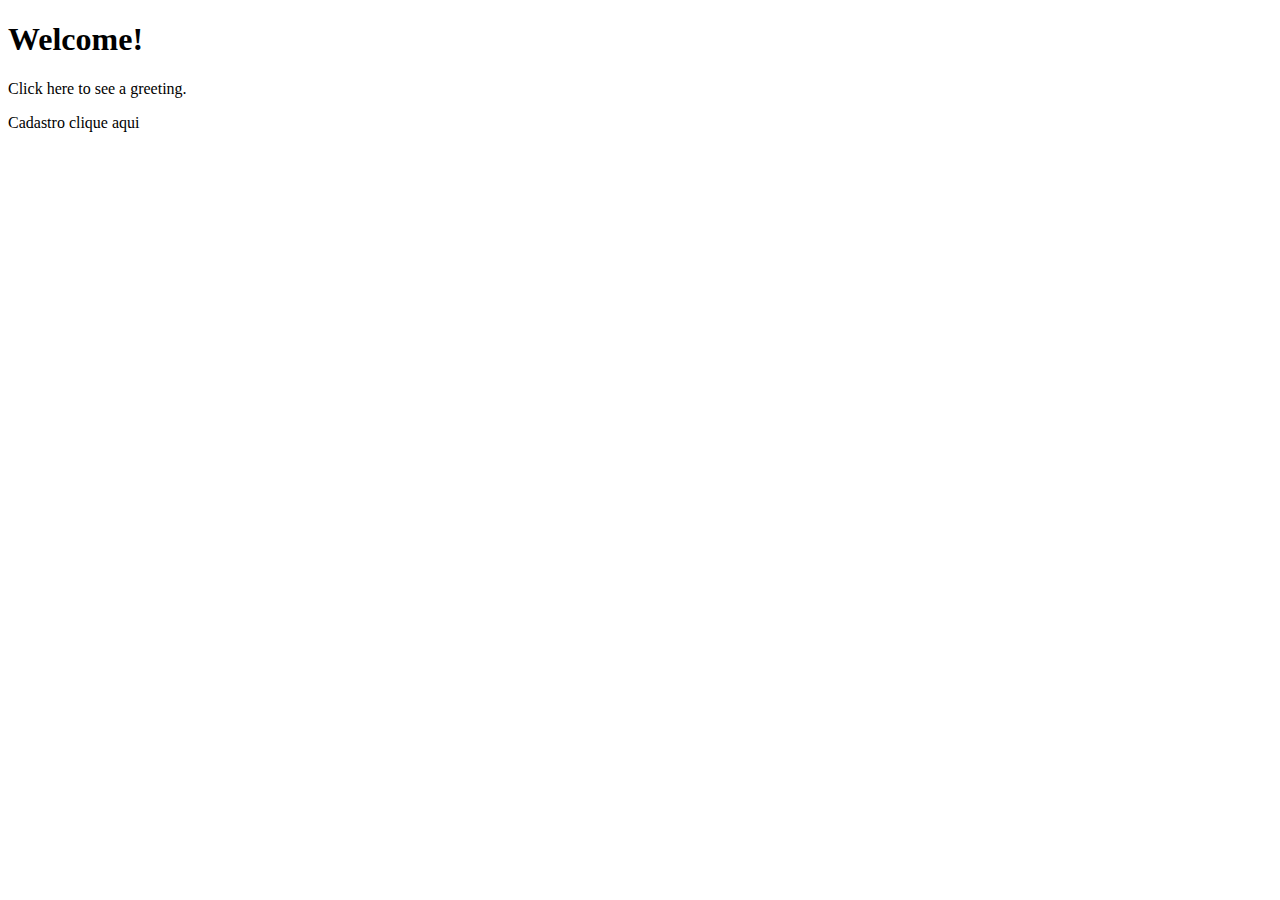
<file: src/main/resources/templates/home.html>
<!DOCTYPE html>
<html xmlns="http://www.w3.org/1999/xhtml" xmlns:th="https://www.thymeleaf.org" xmlns:sec="https://www.thymeleaf.org/thymeleaf-extras-springsecurity3">
<head>
    <title>Spring Security Example</title>
</head>
<body>
<h1>Welcome!</h1>

<p>Click <a th:href="@{/hello}">here</a> to see a greeting.</p>
<p>Cadastro <a th:href="@{/cadastro}">clique aqui</a></p>
</body>
</html>
</file>
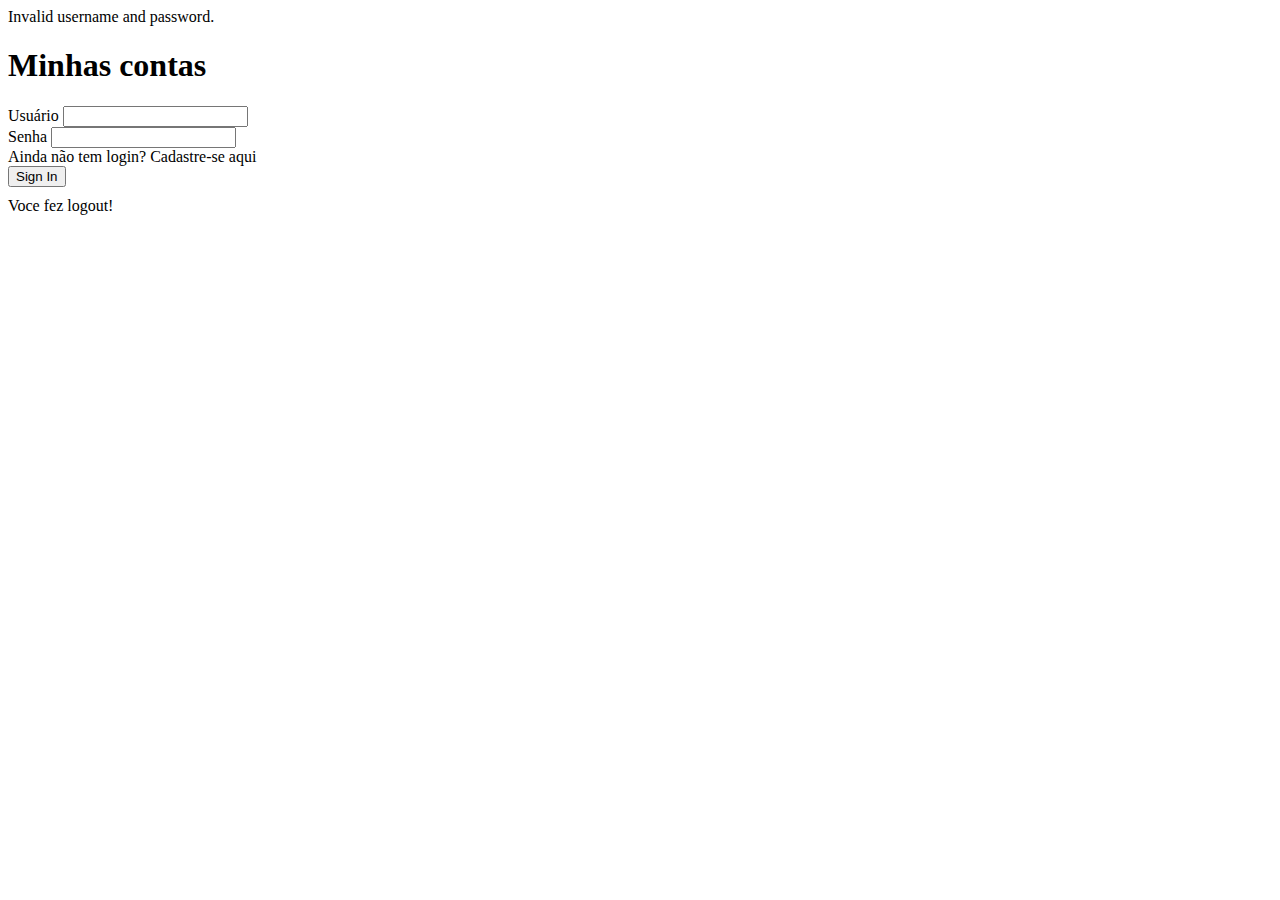
<file: src/main/resources/templates/login.html>
<!DOCTYPE html>
<html lang="pt"
      xmlns="http://www.w3.org/1999/xhtml"
      xmlns:th="https://www.thymeleaf.org"
      xmlns:sec="https://www.thymeleaf.org/thymeleaf-extras-springsecurity3">
<head th:replace="layout/header :: common_header(~{::title},~{::link})">

    <title>Login</title>
    <link/>

</head>
<body th:replace="layout/body :: common_body(~{::conteudo},~{::script})">

<div class="container" th:fragment="conteudo">
    <div class="login-screen">
        <div th:if="${param.error}">
            Invalid username and password.
        </div>

        <h1 class="text-center">Minhas contas</h1>
        <form th:action="@{/login}" method="post">
            <div class="form-group">
                <label>Usuário </label>
                <input class="form-control" type="text" name="username"/>
            </div>
            <div class="form-group">
                <label>Senha</label>
                <input class="form-control" type="password" name="password"/>
            </div>
            <div class="row">
                <div class="col-8">
                    Ainda não tem login? Cadastre-se <a th:href="@{/cadastro}">aqui</a>
                </div>
                <div class="col-4">
                    <input type="submit" class="btn btn-primary float-right" value="Sign In"/>
                </div>
            </div>
        </form>
        <div th:if="${param.logout}" style="margin-top: 10px;" class="alert alert-warning">
            Voce fez logout!
        </div>
        <div class="alert alert-info" style="margin-top: 10px;" th:if="${type!=null && type.equals('info')}" th:text="${message}"></div>
        <div class="alert alert-error" style="margin-top: 10px;" th:if="${type!=null && type.equals('error')}" th:text="${message}"></div>
    </div>
</div>
<script type="text/javascript">
    console.log('Started')
</script>


</body>
</html>
</file>
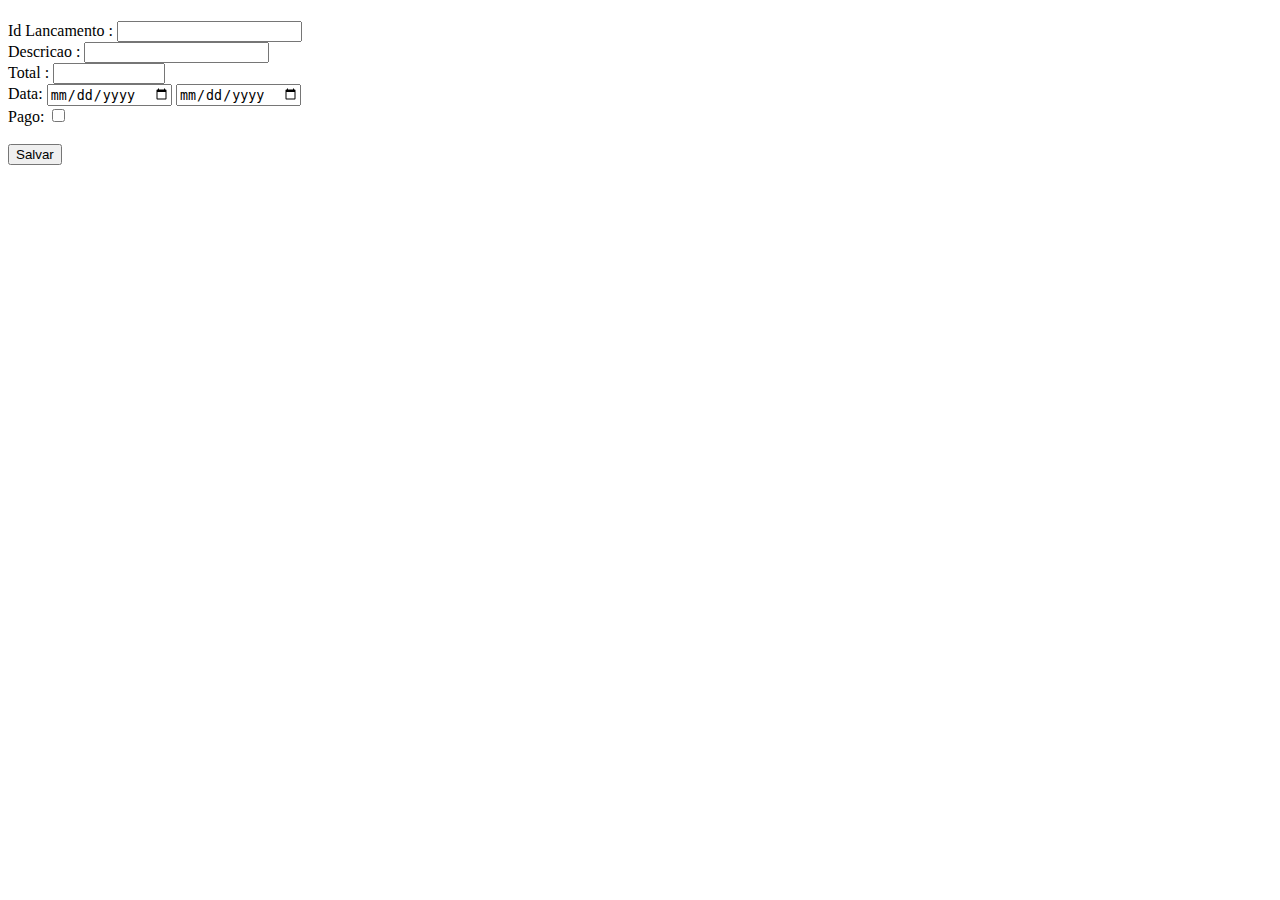
<file: src/main/resources/templates/contas/editar.html>
<!DOCTYPE html>
<html lang="pt" xmlns:th="http://www.thymeleaf.org">
<head th:replace="layout/header :: common_header(~{::title},~{::link})">

    <title>Nova Conta</title>
    <link rel="stylesheet" type="text/css" th:href="@{/static/css/contas-listar.css}">
    <link/>

</head>
<body th:replace="layout/body :: common_body(~{::conteudo},~{::script})">
<div th:fragment="conteudo">
    <div th:replace="layout/menu"></div>

    <div class="alert alert-info" th:if="${type!=null && type.equals('info')}" th:text="${message}"></div>
    <div class="alert alert-error" th:if="${type!=null && type.equals('error')}" th:text="${message}"></div>
    <!--/*@thymesVar id="post" type="org.lemanoman.contas.dto.NovaContaForm"*/-->
    <form id="cadastro-form" class="container-fluid" th:object="${post}" action="#" method="post"
          th:action="@{/contas/nova}">
        <h1 th:text="${post.editar?'Editar Conta':'Nova conta'}"></h1>
        <input type="hidden" th:value="${post.editar}" name="editar"/>
        <div class="form-group">
            <label> Id Lancamento : </label>
            <input class="form-control" autocomplete="off" type="text" th:value="${post.lancamento}" name="lancamento"/>
        </div>
        <div class="form-group">
            <label> Descricao : </label>
            <input class="form-control" autocomplete="off" type="text" th:value="${post.descricao}" name="descricao"/>
        </div>
        <div class="form-group">
            <label> Total : </label>
            <input class="form-control mony" autocomplete="off" step="0.01" min="0" max="100000" type="number" th:value="${post.total}" name="total"/>
        </div>
        <div class="form-group">
            <label> Data: </label>
            <input class="form-control"  th:min="${post.minDate}" th:max="${post.maxDate}" th:if="${post.editar}" type="date" pattern="yyyy-MM-dd" name="data" th:value="${post.data}"/>
            <input class="form-control" th:if="${!post.editar}" type="date" pattern="yyyy-MM-dd" name="data" th:value="${post.data}"/>
        </div>
        <div class="form-group">
            <label> Pago: </label>
            <input class="form-control" type="checkbox" name="pago" th:checked="${post.pago}"/>
        </div>
        <div class="row">
            <div class="col-6"><a class="btn btn-secondary float-left" style="color:white;" th:href="@{/contas/listar}">Voltar</a></div>
            <div class="col-6"><input type="submit" class="btn btn-primary float-right" value="Salvar"/></div>
        </div>
    </form>


</div>
<script type="text/javascript">
    const formatter = new Intl.NumberFormat('en-US', {
        style: 'currency',
        currency: 'USD',
        minimumFractionDigits: 2
    });
    $(document).ready(function () {
        $('.mony').on('keypress', function (event) {
            console.log(this.value);
            formatter.format(this.value);
        })

    });

</script>
<script th:inline="javascript">
    $(document).ready(function () {
        var initialDate = [[${message}]];
        var finalDate = [[${message}]];
        $( ".datepicker-restricted" ).datepicker({ dateFormat: 'yyyy-MM-dd',minDate: '2020-02-01', maxDate: '2020-02-31' });
    });

</script>


</body>
</html>
</file>
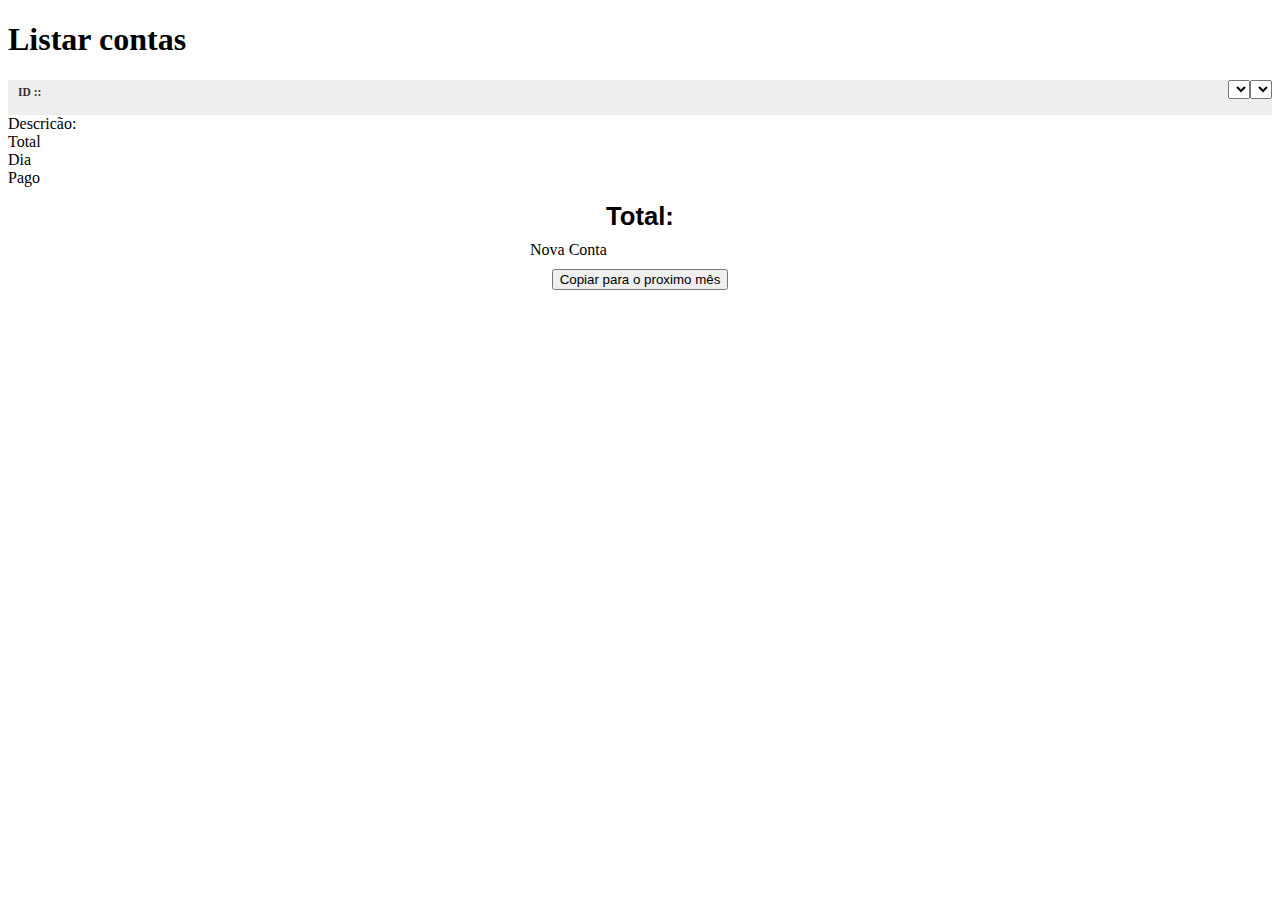
<file: src/main/resources/templates/contas/listar.html>
<!DOCTYPE html>
<html lang="pt" xmlns:th="http://www.thymeleaf.org">
<head th:replace="layout/header :: common_header(~{::title},~{::link})">

    <title>Listar Contas</title>
    <link rel="stylesheet" type="text/css" th:href="@{/static/css/contas-listar.css}">
    <link/>

</head>
<body th:replace="layout/body :: common_body(~{::conteudo},~{::script})">
<div th:fragment="conteudo">
    <div th:replace="layout/menu"></div>
    <div class="container">
        <div class="row">
            <div class="col-md-6 col-12"><h1>Listar contas</h1></div>
            <div class="col-md-6 col-12">
                <select class="slct-monthyear" style="float:right;" id="slct-ano">
                    <!--/*@thymesVar id="meses" type="java.util.List<Mes>"*/-->
                    <option th:each="ano : ${anos}" th:value="${ano.ano}" th:selected="${ano.selected}"
                            th:text="${ano.ano}"></option>
                </select>
                <select class="slct-monthyear" style="float:right;" id="slct-mes">
                    <!--/*@thymesVar id="meses" type="java.util.List<Mes>"*/-->
                    <option th:each="mes,iter : ${meses}" th:value="${mes.codigo}" th:selected="${mes.selected}"
                            th:text="${mes.nome}"></option>
                </select>
            </div>
        </div>
        <div class="tabela">
            <th:block th:each="conta,iter : ${contas}">
                <div class="row tabela-linha" th:classappend="${iter.even} ? even: odd">
                    <div class="col-8 tabela-coluna"
                         style="background-color: #eee;font-size: 0.8em;padding: 5px;font-weight: bold;">
                        <span class="valor" style="color: #333;margin-left: 5px;font-size: 0.9em;">ID :: <span
                                th:text="${conta.lancamento}"></span></span>
                    </div>
                    <div class="col-4 tabela-coluna" style="background-color: #eee;text-align: right;padding: 5px;">
                        <a th:href="${'/contas/editar/'+conta.getLancamento()+'/'+conta.getAno()+'/'+conta.getMes()+'/'+conta.getDia()}"><i
                                class="fas fa-edit"></i></a>
                        <a th:href="${'/contas/deletar/'+conta.getLancamento()+'/'+conta.getAno()+'/'+conta.getMes()+'/'+conta.getDia()}"><i
                                class="fas fa-trash"></i></a>
                    </div>
                    <div class="col-4 tabela-coluna">
                        <div class="row">
                            <span class="col-12 header">Descricão:</span>
                            <!--/*@thymesVar id="conta" type="org.lemanoman.contas.dto.Conta"*/-->
                            <span class="col-12 valor" th:text="${conta.descricao}"></span>
                        </div>
                    </div>
                    <div class="col-4 tabela-coluna">
                        <div class="row">
                            <span class="col-12 header">Total</span>
                            <!--/*@thymesVar id="conta" type="org.lemanoman.contas.dto.Conta"*/-->
                            <span class="col-12 valor" th:text="${conta.totalFormatado}"></span>
                        </div>
                    </div>
                    <div class="col-2 tabela-coluna">
                        <div class="row">
                            <span class="col-12 header">Dia</span>
                            <!--/*@thymesVar id="conta" type="org.lemanoman.contas.dto.Conta"*/-->
                            <span class="col-12 valor span-dia" th:data-pago="${conta.pago}"
                                  th:text="${conta.dia}"></span>
                        </div>
                    </div>
                    <div class="col-2 tabela-coluna">
                        <div class="row">
                            <span class="col-12 header">Pago</span>
                            <!--/*@thymesVar id="conta" type="org.lemanoman.contas.dto.Conta"*/-->

                            <span class="col-12 valor">
                                <i class="fas fa-check" th:if="${conta.pago}"></i>
                                <i class="fas fa-times" th:if="${!conta.pago}"></i>
                            </span>
                        </div>
                    </div>
                    <!--/*@thymesVar id="conta" type="org.lemanoman.contas.dto.Conta"*/-->

                </div>
            </th:block>
        </div>
        <div class="row row-footer">
            <div class="col-12" style="text-align: center;">
                    <span style="font-weight: bold;font-size: 1.6em;margin-top: 15px;display: block;font-family: sans-serif;">Total: <span
                            th:text="${total}"></span></span>
            </div>
            <div class="col-12">
                <a class="btn btn-info" style="margin: 10px auto;display: block;max-width: 220px;" th:href="@{/contas/nova}">Nova Conta</a>
            </div>
            <div class="col-12">
                <!--/*@thymesVar id="contas" type="java.util.ArrayList"*/-->
                <form action="#" method="post" th:if="${contas != null and contas.size()>0}"
                      th:action="@{/contas/copiarProximoMes}">
                    <input type="hidden" name="mes" id="fieldMes" value=""/>
                    <input type="hidden" name="ano" id="fieldAno" value=""/>
                    <input style="margin: 10px auto;display: block;" type="submit" class="btn btn-primary"
                           value="Copiar para o proximo mês"></input>
                </form>

            </div>


        </div>

    </div>


</div>
<script type="text/javascript">
    var origin = window.origin;

    function verifyDelay() {
        $(this).removeClass('delay-danger');
        $(this).removeClass('delay-warning');

        var month = Number($('#slct-mes').val());
        var year = Number($('#slct-ano').val());

        $('.span-dia').each(function (index) {
            var pago = $(this).attr('data-pago');
            console.log('pago', !pago);
            if (!(pago === 'true')) {
                var dia = Number($(this).text());
                var date = moment(new Date(year, (month - 1), dia));
                var today = new moment();
                var diff = date.diff(today, 'days');
                if (diff > 1 && diff < 7) {
                    $(this).addClass('delay-warning');
                }
                if (diff < 1) {
                    $(this).addClass('delay-danger');
                }
                console.log(today, date, diff);
            }


        });
    }

    function changeDate() {
        verifyDelay();
        $('#fieldAno').val($('#slct-ano').val());
        $('#fieldMes').val($('#slct-mes').val());
        window.location.href = origin + '/contas/listar/' + $('#slct-ano').val() + '/' + $('#slct-mes').val();
    }

    $(document).ready(function () {

        $('#fieldAno').val($('#slct-ano').val());
        $('#fieldMes').val($('#slct-mes').val());
        verifyDelay();
        $('#slct-mes').on('change', function (target) {
            changeDate();
        });
        $('#slct-ano').on('change', function (target) {
            changeDate();
        })
    });
</script>
</body>
</html>
</file>
